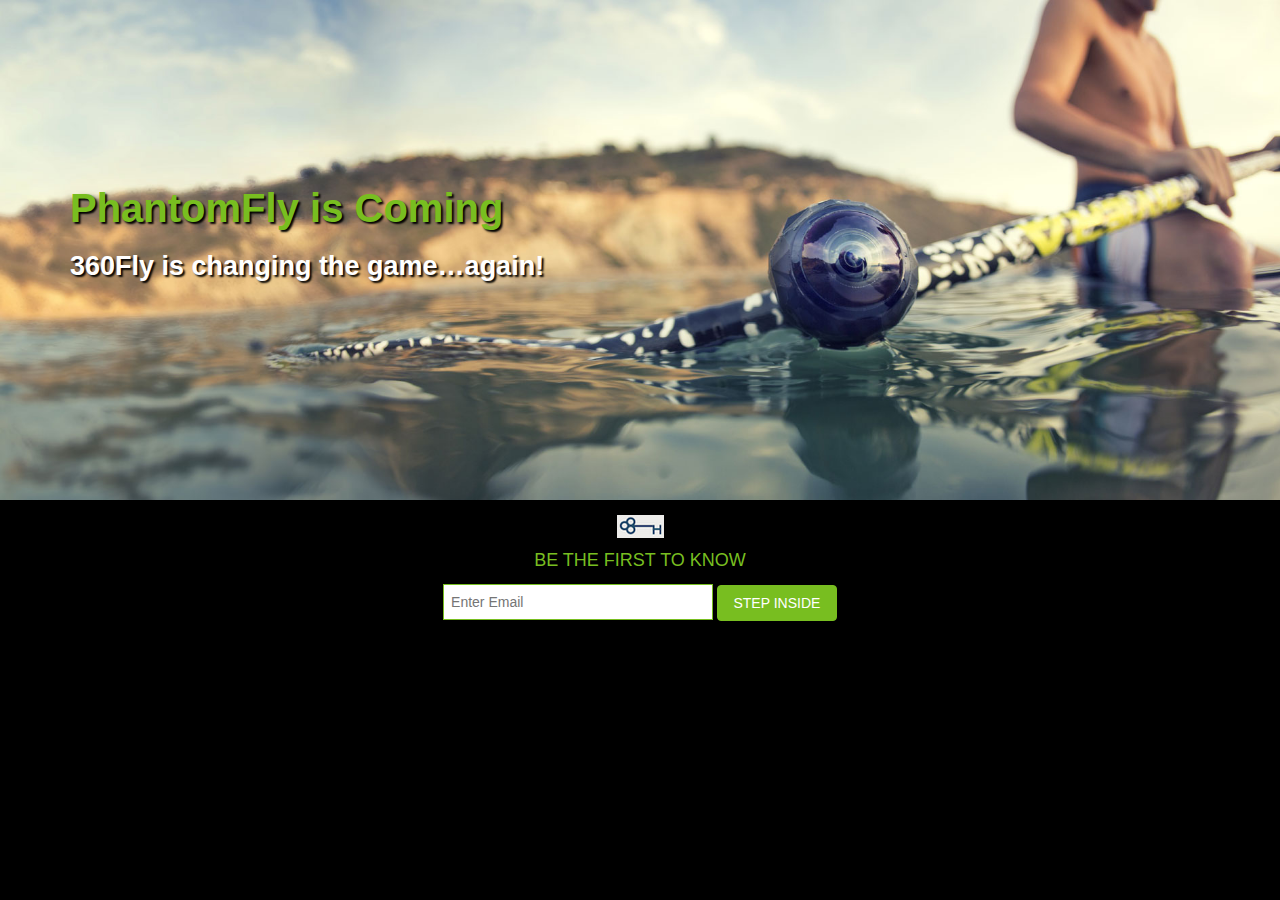
<file: index.htm>
<!DOCTYPE html>
<html lang="en">
  <head>
    <meta charset="utf-8">
    <meta http-equiv="X-UA-Compatible" content="IE=edge">
    <meta name="viewport" content="width=device-width, initial-scale=1">
    <!-- The above 3 meta tags *must* come first in the head; any other head content must come *after* these tags -->
    <title>Home</title>
                                                                    
    <!-- Bootstrap -->
    <link href="css/bootstrap.min.css" rel="stylesheet">
	<link rel="stylesheet" type="text/css" href="css/style.css" />
    <!-- HTML5 shim and Respond.js for IE8 support of HTML5 elements and media queries -->
    <!-- WARNING: Respond.js doesn't work if you view the page via file:// -->
    <!--[if lt IE 9]>
      <script src="https://oss.maxcdn.com/html5shiv/3.7.3/html5shiv.min.js"></script>
      <script src="https://oss.maxcdn.com/respond/1.4.2/respond.min.js"></script>
    <![endif]-->
  </head>

<body>
 
<!-- Header Start -->
  
<div class="container-fluid homeheaderbg">
	<div class="container">
		<div class="row">
			<div class="col-md-6" style="margin-top:180px;">
				<p style="font-size:40px; color:#78BE20; font-weight:bold;  text-shadow: 2px 2px 2px #000;">PhantomFly is Coming</p>
				<p style="font-size:27px; font-weight:bold;  text-shadow: 2px 2px 2px #000;">360Fly is changing the game…again!</p>
			</div>
		</div>	
	</div>	
</div>

<!-- Header End -->
                                                                                                                                     
                               
<!-- Form Start -->               

<div class="container-fluid">
	<div class="row">                                                    
		<div class="form">
				<p><img src="images/icon.jpg" alt="Icon" /></p>           
 				<p style="font-size:18px; color:#78BE20;">BE THE FIRST TO KNOW</p>
                                                     			 
		  		<form class="form-inline" action="#" method="post">
				 
					 <input type="email" class="emailbox" placeholder="Enter Email"> <input class="btn green" type="submit" value="STEP INSIDE" />
                                                     					
 	  			</form>
		</div>
 </div>
</div>
                               
<!-- Form End -->                                       

                
    <!-- jQuery (necessary for Bootstrap's JavaScript plugins) -->
    <script src="https://ajax.googleapis.com/ajax/libs/jquery/1.12.4/jquery.min.js"></script>
    <!-- Include all compiled plugins (below), or include individual files as needed -->
    <script src="js/bootstrap.min.js"></script>
</body>
</html>
</file>
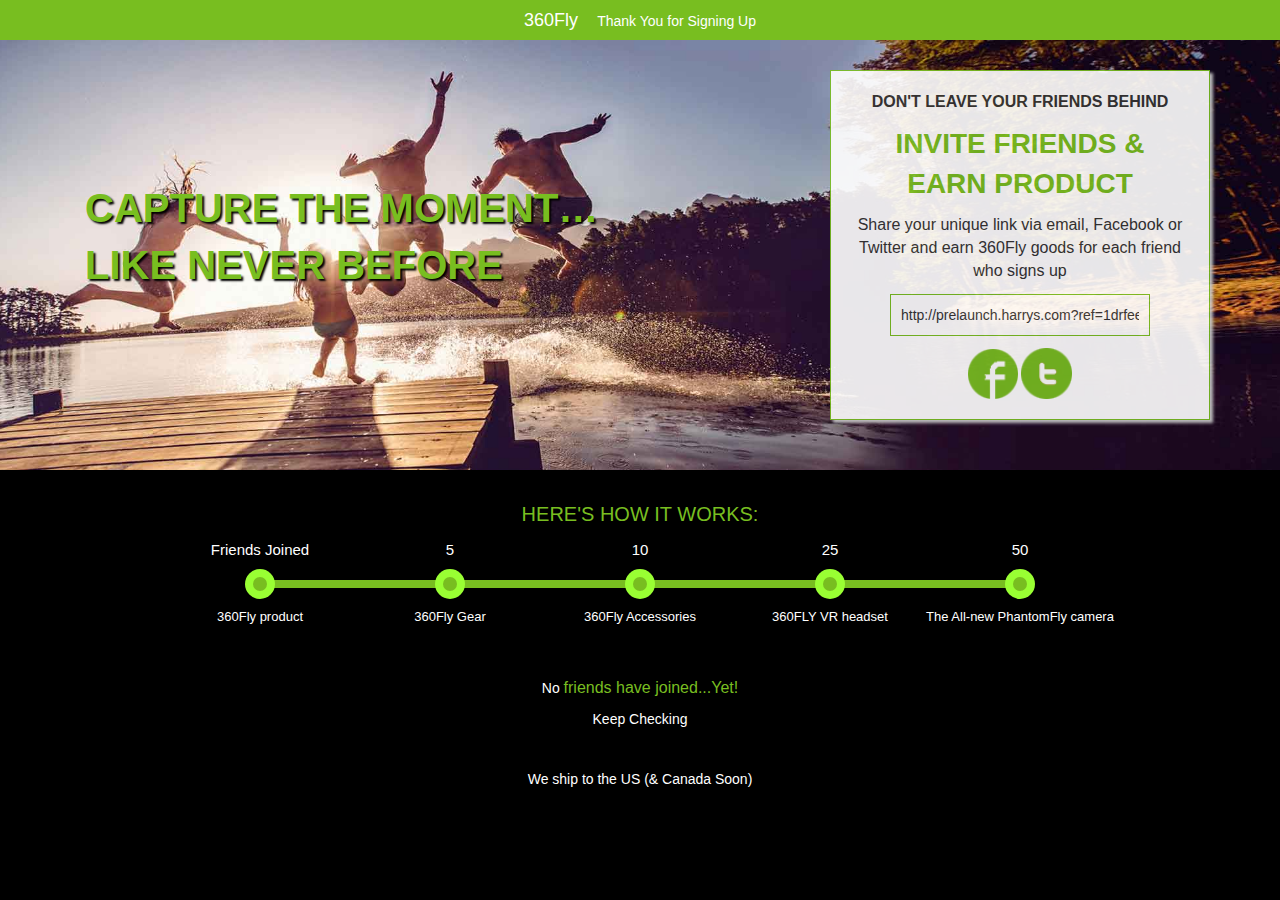
<file: thank_you.htm>
<!DOCTYPE html>
<html lang="en">
  <head>
    <meta charset="utf-8">
    <meta http-equiv="X-UA-Compatible" content="IE=edge">
    <meta name="viewport" content="width=device-width, initial-scale=1">
    <!-- The above 3 meta tags *must* come first in the head; any other head content must come *after* these tags -->
    <title>Thank You</title>

    <!-- Bootstrap -->
    <link href="css/bootstrap.min.css" rel="stylesheet">
	<link rel="stylesheet" type="text/css" href="css/style.css" />
	
    <!-- HTML5 shim and Respond.js for IE8 support of HTML5 elements and media queries -->
    <!-- WARNING: Respond.js doesn't work if you view the page via file:// -->
    <!--[if lt IE 9]>
      <script src="https://oss.maxcdn.com/html5shiv/3.7.3/html5shiv.min.js"></script>
      <script src="https://oss.maxcdn.com/respond/1.4.2/respond.min.js"></script>
    <![endif]-->
	
   </head>
<body>
                          
<!-- Top Bar Start -->  
  
<div class="container-fluid">
	<div class="row topbg">
		<div class="container">
			<p>
				<span style="font-size:18px;">360Fly</span> <span style="font-size:14px;">&nbsp; &nbsp; Thank You for Signing Up</span>
 			</p>
		</div>
	</div>
</div>                                                                                   

<!-- Top Bar End -->                 
                                                                   
<!-- Header -->

<div class="container-fluid thankyouheaderbg">
	<div class="row">
		<div class="container">
		
			   <div class="col-md-6 col-xs-12 leftbox">  
			   
					<p style="font-size:40px; color:#78BE20; font-weight:bold; margin-top:120px;  text-shadow: 2px 2px 2px #000;">CAPTURE THE MOMENT…<br>
LIKE NEVER BEFORE</p>
					
					
			   </div>			
		
		
		
			   <div class="col-md-4 col-xs-12 rightbox">  
			   
			   		<p style="text-align:center; font-size:16px;font-weight:bold;">DON'T LEAVE YOUR FRIENDS BEHIND</p>
					<p style="text-align:center; font-size:28px; font-weight:bold;color:#78BE20;">INVITE FRIENDS & <br>
						EARN PRODUCT</p>                                              
					<p style="text-align:center; font-size:16px;">Share your unique link via email, Facebook or Twitter and earn 360Fly goods for each friend who signs up</p>
					<p style="text-align:center;">
						<input class="input" type="text" value="http://prelaunch.harrys.com?ref=1drfeeee">
					</p>
					<p style="text-align:center; padding-bottom:10px;">
						<a href="https://www.facebook.com/PhenomNutrition/"><img src="images/fb.png" width="50" alt="Facebook" /></a> 
						<a href="https://www.instagram.com/phenomnutrition/"><img src="images/twitter.png" width="51" alt="Instagram" /></a>
					</p>                                                                           
					
					</div>                       
			   </div>		
		</div>
	</div>                    
</div>

<!-- Header End -->

                  
<!-- Steps Start -->

<div class="container-fluid">                                
	<div class="row">       
	                                                               
			 <div class="container" style="text-align:center;">
					                             
					<p>&nbsp;</p>
					<p style="font-size:20px; color:#78BE20;">HERE'S HOW IT WORKS:</p>
				 
					 <div class="col-sm-12 col-sm-offset-1 ">                                                       
				 
						<div class="row bs-wizard">                                                                                                                     
					 
							<div class="col-xs-2 bs-wizard-step complete">
							  <div class="text-center bs-wizard-stepnum">Friends Joined</div>
							  <div class="progress"><div class="progress-bar"></div></div>
							  <a href="#" class="bs-wizard-dot"></a>                                                         
							  <div class="bs-wizard-info text-center">360Fly product</div>
							</div>
							
							<div class="col-xs-2 bs-wizard-step complete"><!-- complete -->
							  <div class="text-center bs-wizard-stepnum">5</div>
							  <div class="progress"><div class="progress-bar"></div></div>
							  <a href="#" class="bs-wizard-dot"></a>
							  <div class="bs-wizard-info text-center">360Fly Gear</div>     
							</div>                  
							                        
							<div class="col-xs-2 bs-wizard-step complete"><!-- complete -->
							  <div class="text-center bs-wizard-stepnum">10</div>
							  <div class="progress"><div class="progress-bar"></div></div>
							  <a href="#" class="bs-wizard-dot"></a>
							  <div class="bs-wizard-info text-center">360Fly Accessories</div>
							</div>
                                                            							                  
							<div class="col-xs-2 bs-wizard-step complete"><!-- active -->
							  <div class="text-center bs-wizard-stepnum">25</div>
							  <div class="progress"><div class="progress-bar"></div></div>
							  <a href="#" class="bs-wizard-dot"></a>
							  <div class="bs-wizard-info text-center">360FLY VR headset</div>
							</div>
							                               
							<div class="col-xs-2 bs-wizard-step complete"><!-- active -->
							  <div class="text-center bs-wizard-stepnum">50</div>
							  <div class="progress"><div class="progress-bar"></div></div>
							  <a href="#" class="bs-wizard-dot"></a>
							  <div class="bs-wizard-info text-center">The All-new PhantomFly camera</div>
							</div>				
						</div>    
					</div>
				
			<!-- Steps End -->		              
    					          
			<!-- Footer Start -->		
					
					<div class="row">            
							<p>&nbsp;</p>                   
 							<p>No <span  style="font-size:16px; color:#78BE20;">friends have joined...Yet!</span></p>
 							<p>Keep Checking</p>
							<p>&nbsp;</p>
							<p>We ship to the US (& Canada Soon)</p>
							<p>&nbsp;</p>
					</div>
			
			<!-- Footer End -->		
	
 		</div>
	</div>
</div>


     <!-- jQuery (necessary for Bootstrap's JavaScript plugins) -->
    <script src="https://ajax.googleapis.com/ajax/libs/jquery/1.12.4/jquery.min.js"></script>   
    <!-- Include all compiled plugins (below), or include individual files as needed -->
    <script src="js/bootstrap.min.js"></script>
</body>
</html>
</file>
<file: css/style.css>
/* CSS Document */


body{margin:0px; padding:0px; background:#000; color:#fff;}

.homeheaderbg{background: url(../images/homepagebg.jpg) top center no-repeat; background-attachment:scroll;
-webkit-background-size: cover;        
-moz-background-size: cover;                          
-o-background-size: cover;                                                               
background-size: cover; height:500px;}   

.thankyouheaderbg{background: url(../images/headerbgthankyou.jpg) top center no-repeat; background-attachment:scroll;
-webkit-background-size: cover; -moz-background-size: cover; -o-background-size: cover; background-size: cover; height:430px;}                                         

.rightbox{float:right; padding-top:20px; background:#fff; border:1px solid #78BE20; margin-top:30px; opacity:.9; box-shadow:3px 3px 3px #ccc; color:#333333;} 
.leftbox{float:left; padding-top:20px; } 

.form{ margin: 0 auto; text-align:center; margin-bottom:20px; padding-top:15px;}      
           
.green{ border:1px solid #78BE20; background:#78BE20; color:#fff;width:120px; padding:7px;}

.emailbox{ border:1px solid #78BE20; width:270px; padding:7px;color:#333333; }                                                                                                     
           
.input{padding:10px; width:260px; border:1px solid #78BE20; margin:2px 0px;}                          
                                									 
.topbg{ background:#78BE20; height:40px;color:#fff; text-align:center; padding-top:8px;}                          
               
.bs-wizard {margin-top: 0px; margin-bottom:20px;border-bottom:0px;}

img{ border:0px;}
       
       
/*Form Wizard*/
.bs-wizard {}
.bs-wizard > .bs-wizard-step {padding: 0; position: relative;}
.bs-wizard > .bs-wizard-step + .bs-wizard-step {}                                                         
.bs-wizard > .bs-wizard-step .bs-wizard-stepnum {color: #fff; font-size: 15px; margin-bottom: 5px;}
.bs-wizard > .bs-wizard-step .bs-wizard-info {color: #fff; font-size: 13px;}
.bs-wizard > .bs-wizard-step > .bs-wizard-dot {position: absolute; width: 30px; height: 30px; display: block; background: #99FF33; top: 45px; left: 50%; margin-top: -15px; margin-left: -15px; border-radius: 50%;}        
.bs-wizard > .bs-wizard-step > .bs-wizard-dot:after {content: ' '; width: 14px; height: 14px; background: #78BE20; border-radius: 50px; position: absolute; top: 8px; left: 8px; } 
.bs-wizard > .bs-wizard-step > .progress {position: relative; border-radius: 0px; height: 8px; box-shadow: none; margin: 20px 0;}
.bs-wizard > .bs-wizard-step > .progress > .progress-bar {width:0px; box-shadow: none; background:#78BE20;}
.bs-wizard > .bs-wizard-step.complete > .progress > .progress-bar {width:100%;}             
.bs-wizard > .bs-wizard-step.active > .progress > .progress-bar {width:50%;}               
.bs-wizard > .bs-wizard-step:first-child.active > .progress > .progress-bar {width:0%;}
.bs-wizard > .bs-wizard-step:last-child.active > .progress > .progress-bar {width: 100%;}
.bs-wizard > .bs-wizard-step.disabled > .bs-wizard-dot {background-color: #f5f5f5;}
.bs-wizard > .bs-wizard-step.disabled > .bs-wizard-dot:after {opacity: 0;}
.bs-wizard > .bs-wizard-step:first-child  > .progress {left: 50%; width: 50%;}
.bs-wizard > .bs-wizard-step:last-child  > .progress {width: 50%;}
.bs-wizard > .bs-wizard-step.disabled a.bs-wizard-dot{ pointer-events: none; }
</file>
